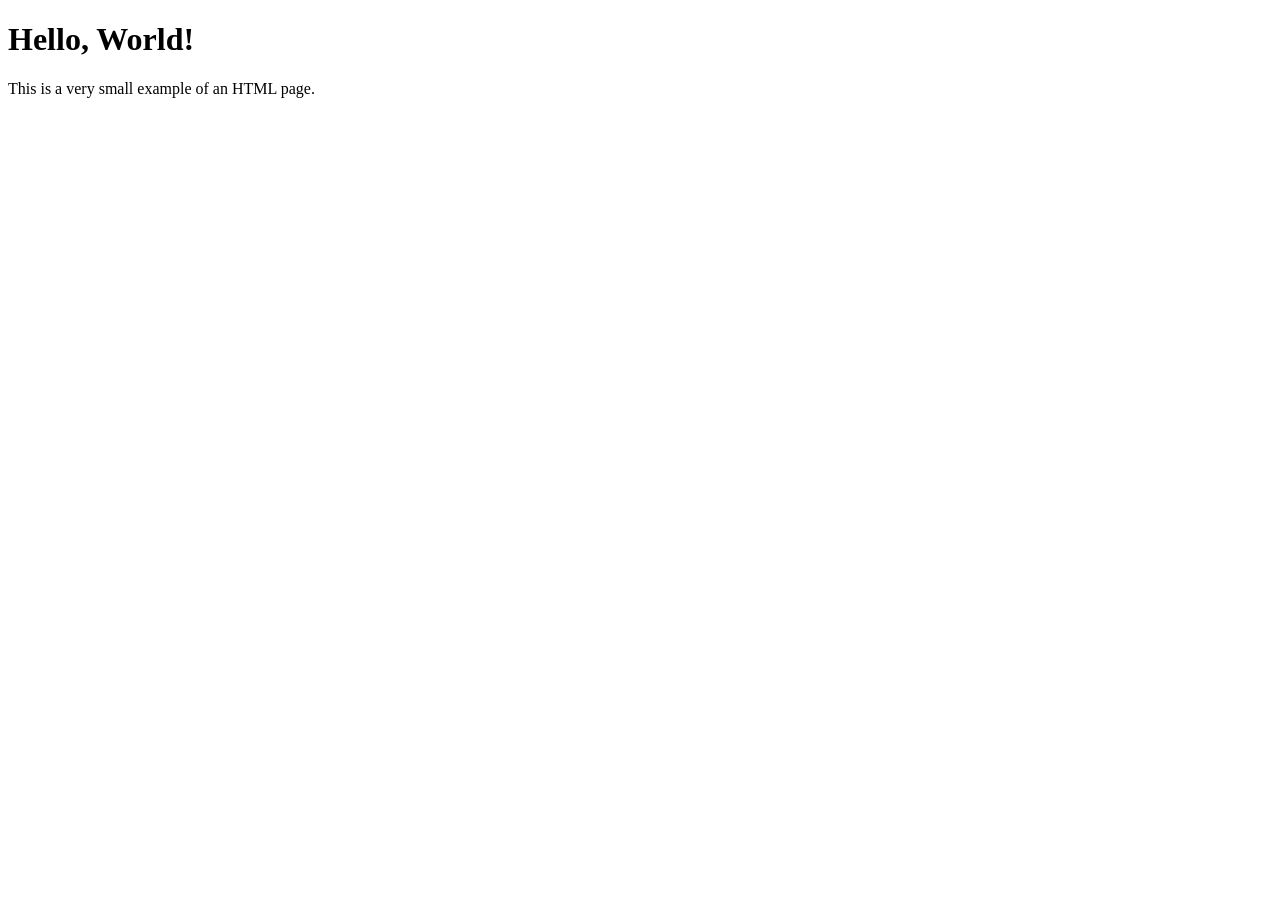
<file: tests/public/index.html>
<!DOCTYPE html>
<html lang="en">
<head>
    <meta charset="UTF-8">
    <meta name="viewport" content="width=device-width, initial-scale=1.0">
    <title>My Small Page</title>
</head>
<body>
    <h1>Hello, World!</h1>
    <p>This is a very small example of an HTML page.</p>
</body>
</html>
</file>
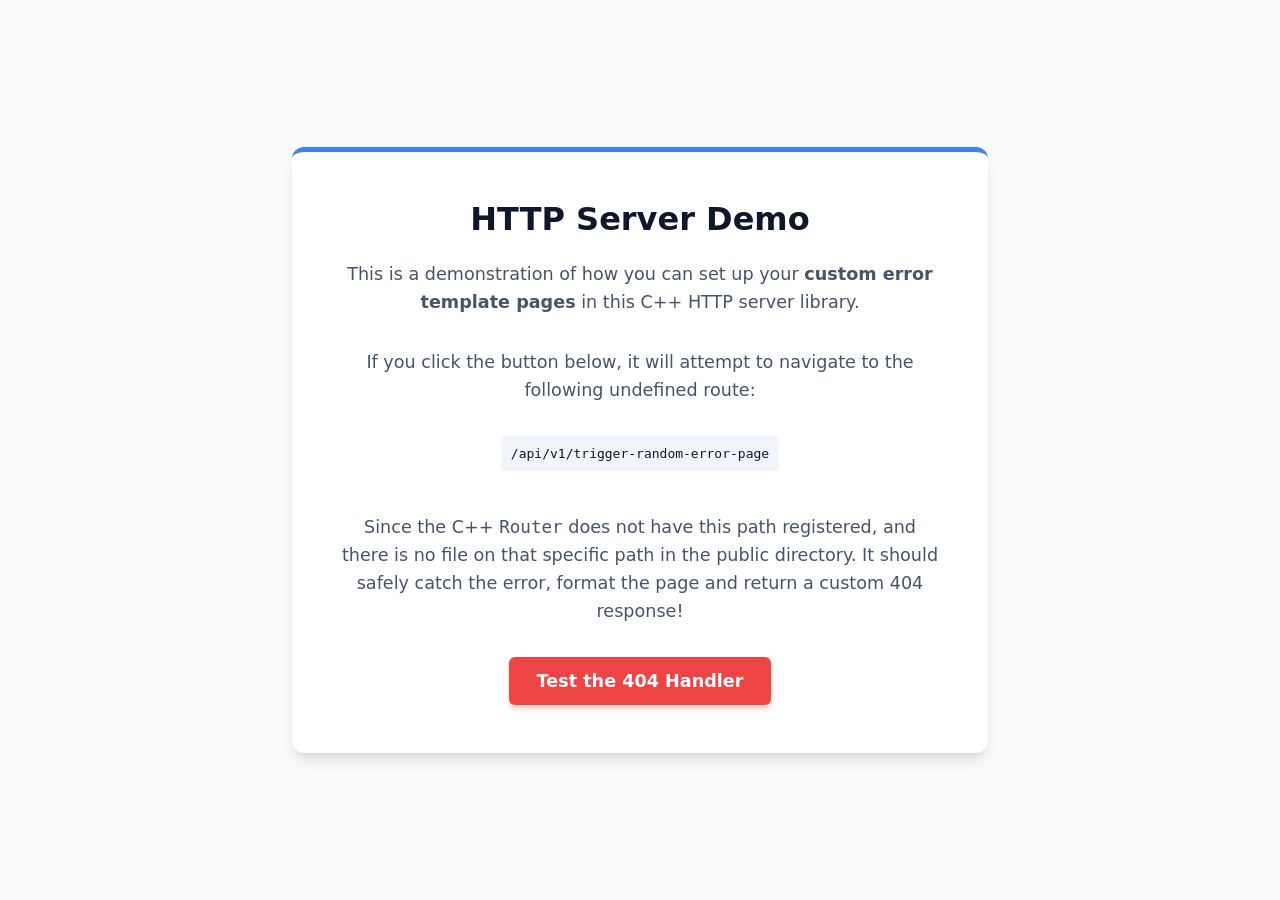
<file: examples/err_template/public/index.html>
<!DOCTYPE html>
<html lang="en">
<head>
    <meta charset="UTF-8">
    <meta name="viewport" content="width=device-width, initial-scale=1.0">
    <title>Error Page Demonstration</title>
    <link rel="stylesheet" href="main.css">
</head>
<body>
    <div class="container">
        <h1>HTTP Server Demo</h1>
            <p>This is a demonstration of how you can set up your <b>custom error template pages</b> in this C++ HTTP server library.</p>
        <p>If you click the button below, it will attempt to navigate to the following undefined route:</p>
        <div class="code-box">/api/v1/trigger-random-error-page</div>
            <p>Since the C++ <code>Router</code> does not have this path registered, and there is no file on that specific path in the public directory. It should safely catch the error, format the page and return a custom 404 response!</p>
        <a href="/api/v1/trigger-random-error-page" class="btn-danger">Test the 404 Handler</a>
    </div>
</body>
</html>
</file>
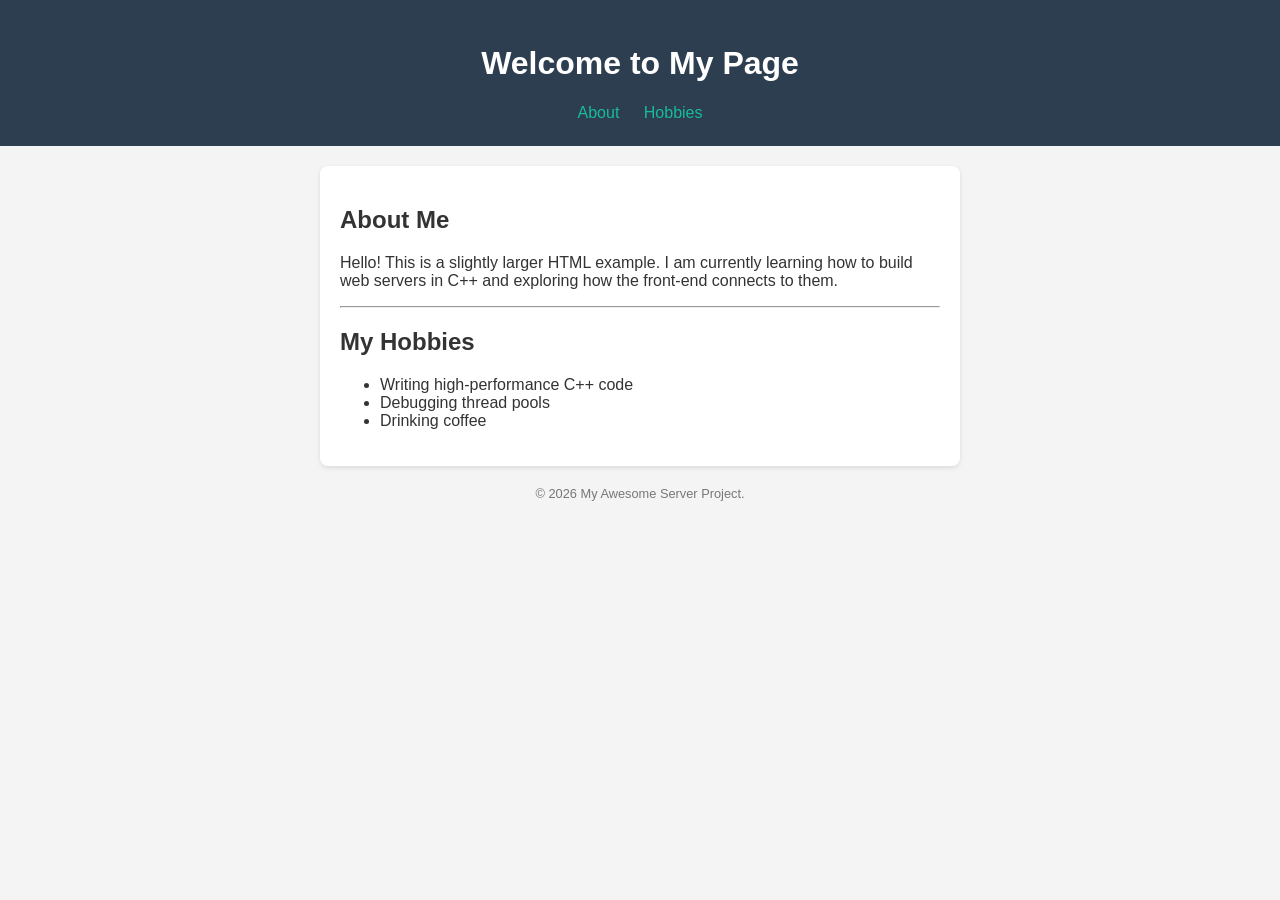
<file: tests/public/example.html>
<!DOCTYPE html>
<html lang="en">
<head>
    <meta charset="UTF-8">
    <meta name="viewport" content="width=device-width, initial-scale=1.0">
    <title>My Personal Profile</title>

    <!-- We added a <style> block to make it look pretty! -->
    <style>
        body {
            font-family: Arial, sans-serif;
            background-color: #f4f4f4;
            color: #333;
            margin: 0;
            padding: 0;
        }

        header {
            background-color: #2c3e50;
            color: white;
            text-align: center;
            padding: 1.5rem 0;
        }

        main {
            max-width: 600px;
            margin: 20px auto;
            background: white;
            padding: 20px;
            border-radius: 8px;
            box-shadow: 0 2px 5px rgba(0,0,0,0.1);
        }

        nav a {
            color: #18bc9c;
            text-decoration: none;
            margin: 0 10px;
        }

        footer {
            text-align: center;
            font-size: 0.8rem;
            color: #777;
            margin-top: 20px;
        }
    </style>
</head>
<body>

    <!-- <header> is typically for the top banner/logo area -->
    <header>
        <h1>Welcome to My Page</h1>
        <nav>
            <a href="#about">About</a>
            <a href="#hobbies">Hobbies</a>
        </nav>
    </header>

    <!-- <main> holds the primary content of the webpage -->
    <main>
        <section id="about">
            <h2>About Me</h2>
            <p>Hello! This is a slightly larger HTML example. I am currently learning how to build web servers in C++ and exploring how the front-end connects to them.</p>
        </section>

        <hr> <!-- <hr> creates a horizontal dividing line -->

        <section id="hobbies">
            <h2>My Hobbies</h2>
            <!-- <ul> creates an Unordered (bulleted) List -->
            <ul>
                <li>Writing high-performance C++ code</li>
                <li>Debugging thread pools</li>
                <li>Drinking coffee</li>
            </ul>
        </section>
    </main>

    <!-- <footer> is for the bottom copyright or contact info -->
    <footer>
        <p>&copy; 2026 My Awesome Server Project.</p>
    </footer>

</body>
</html>
</file>
<file: examples/err_template/public/main.css>
body {
    font-family: system-ui, -apple-system, 'Segoe UI', Roboto, Helvetica, Arial, sans-serif; background-color: #f8fafc; color: #334155; display: flex; align-items: center; justify-content: center; height: 100vh; margin: 0; padding: 20px; box-sizing: border-box; } .container { text-align: center; padding: 3rem; background: white; border-radius: 12px; box-shadow: 0 10px 15px -3px rgba(0, 0, 0, 0.1), 0 4px 6px -2px rgba(0, 0, 0, 0.05); max-width: 600px; width: 100%; border-top: 5px solid #3b82f6; /* Blue accent for the safe page */ } h1 {
    font-size: 2rem;
    color: #0f172a;
    margin-top: 0;
}
p {
    font-size: 1.1rem;
    color: #475569;
    line-height: 1.6;
    margin-bottom: 2rem;
}
.btn-danger {
    display: inline-block;
    padding: 0.85rem 1.75rem;
    background-color: #ef4444;
    color: white;
    text-decoration: none;
    border-radius: 6px;
    font-weight: 600;
    font-size: 1.1rem;
    transition: background-color 0.2s ease, transform 0.1s ease;
    box-shadow: 0 4px 6px -1px rgba(239, 68, 68, 0.3);
}
.btn-danger:hover {
    background-color: #dc2626;
    transform: translateY(-2px);
}
.code-box {
    background-color: #f1f5f9;
    padding: 10px;
    border-radius: 6px;
    font-family: monospace;
    color: #0f172a;
    display: inline-block;
    margin-bottom: 1.5rem;
}
</file>
